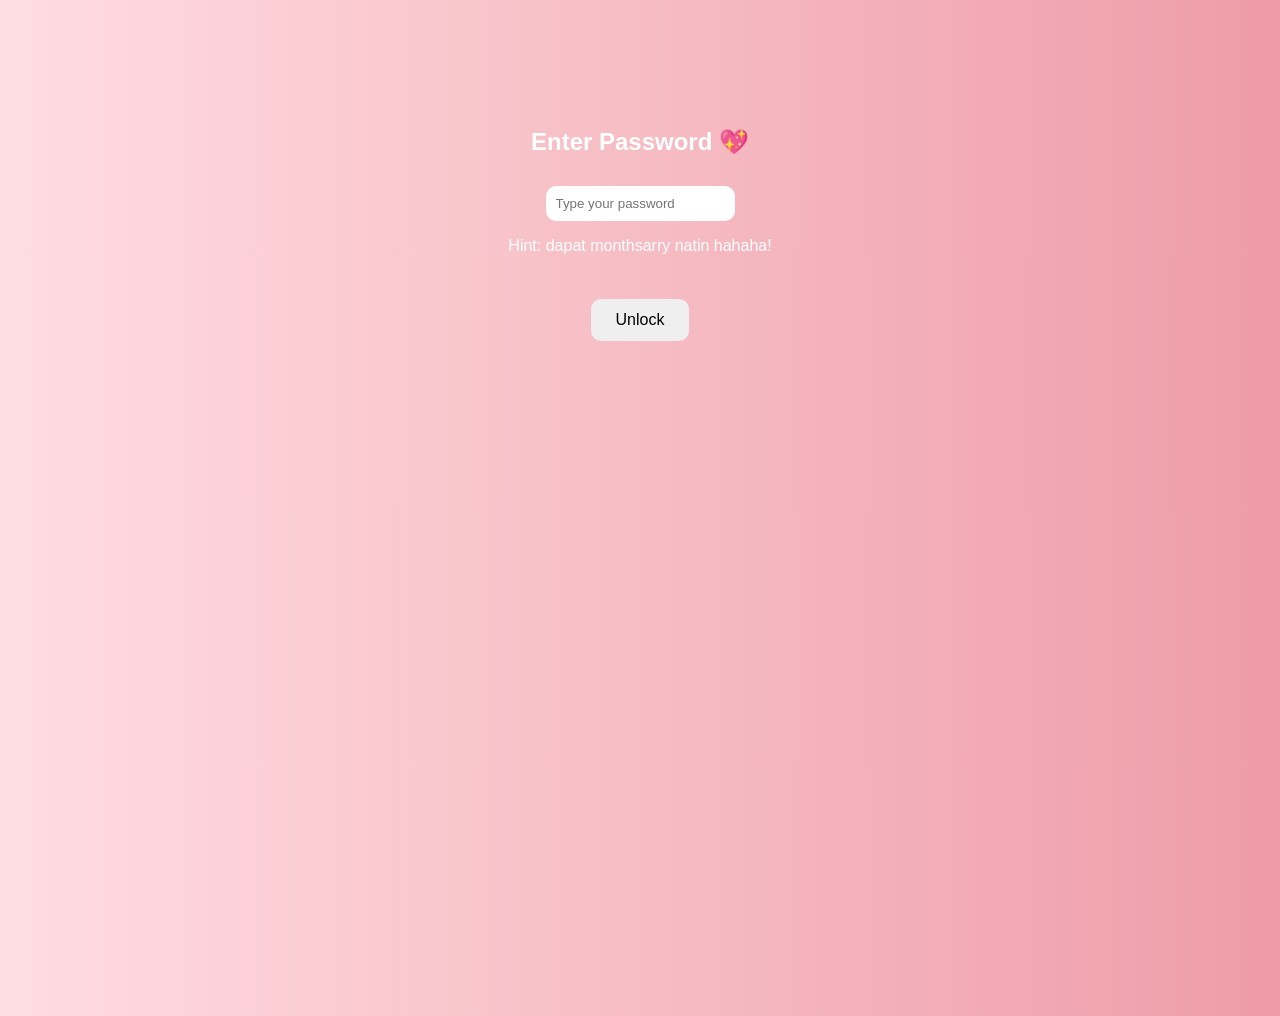
<file: index.html>
<!DOCTYPE html>
<html>
<head>
    <link rel="stylesheet" href="style.css">
    <title>Secret 💌</title>
    <meta name="viewport" content="width=device-width, initial-scale=1.0">
</head>
<body onload="document.body.classList.add('fade-in')">

<div class="box">
    <h2>Enter Password 💖</h2>
    <input type="password" id="pass" placeholder="Type your password">
    <p>Hint: dapat monthsarry natin hahaha!</p>
    <br>
    <button onclick="check()">Unlock</button>
</div>

<script>
function check(){
    const password = "011824"; // palitan mo ng monthsarry nyo
    const inputVal = document.getElementById("pass").value;

    if(inputVal === password){

        // redirect to page2
        window.location.href = "page2.html";
    } else {
        alert("Wrong password 😜");
    }
}   
</script>

</body>
</html>
</file>
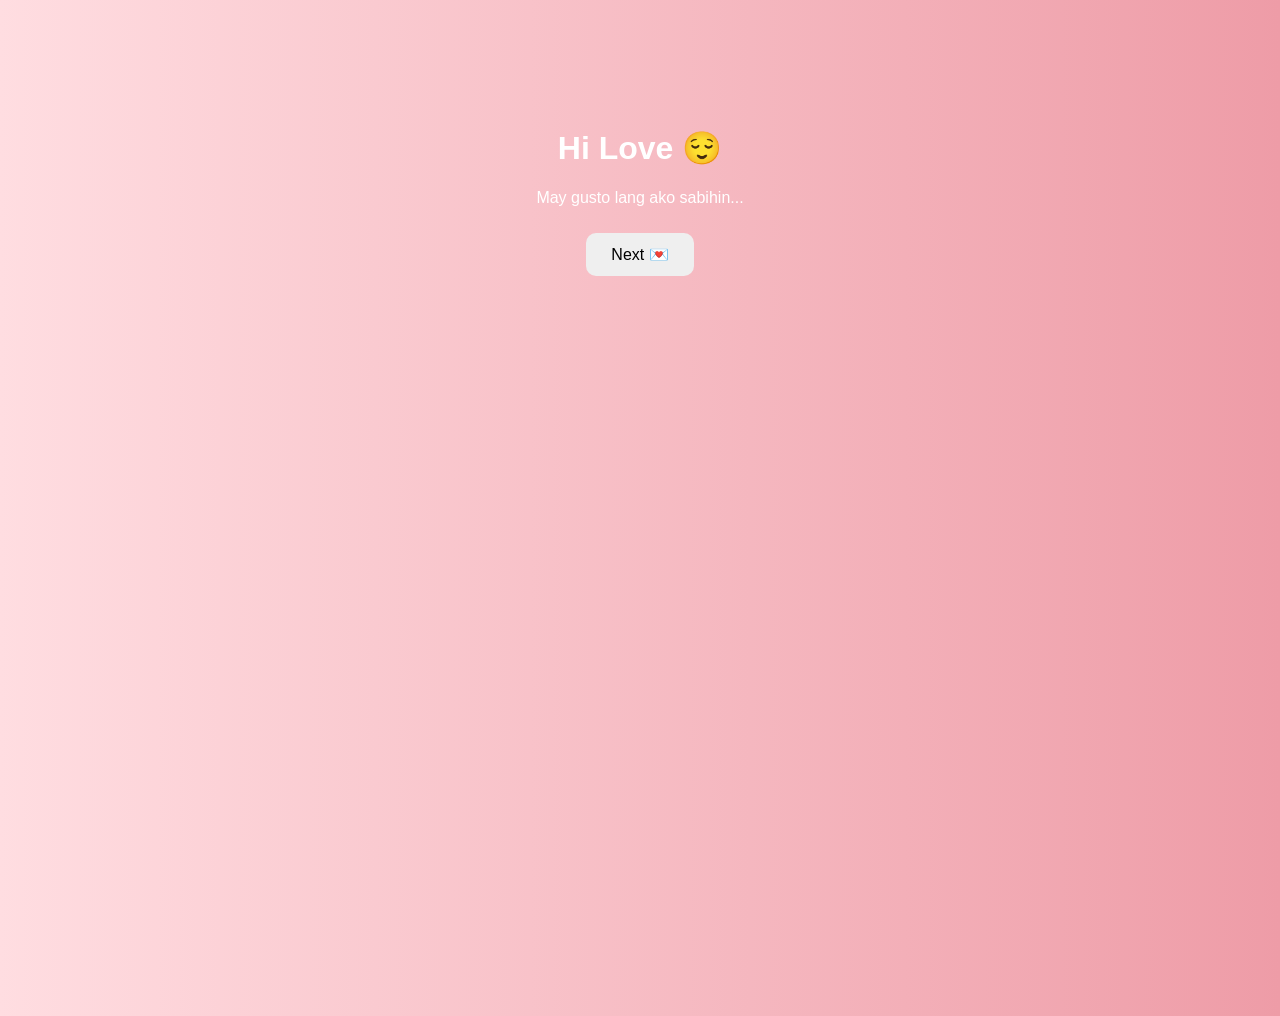
<file: page2.html>
<!DOCTYPE html>
<html>
<head>
    <link rel="stylesheet" href="style.css">
    <title>Hi Love 💕</title>
    <meta name="viewport" content="width=device-width, initial-scale=1.0">
</head>
<body onload="document.body.classList.add('fade-in')">

<h1>Hi Love 😌</h1>
<p>May gusto lang ako sabihin...</p>
<button onclick="nextPage()">Next 💌</button>

<!-- Audio element outside script -->
<audio id="bgMusic" src="music.mp3" loop></audio>

<script>
    
function nextPage(){
    // Play music first
    const music = document.getElementById('bgMusic');
    music.volume = 0.5; // optional, 50% volume
    music.play().catch(e => console.log("Autoplay blocked")); // in case mobile browser

    // Then go to page3
    window.location.href = "page3.html";
}
</script>

</body>
</html>
</file>
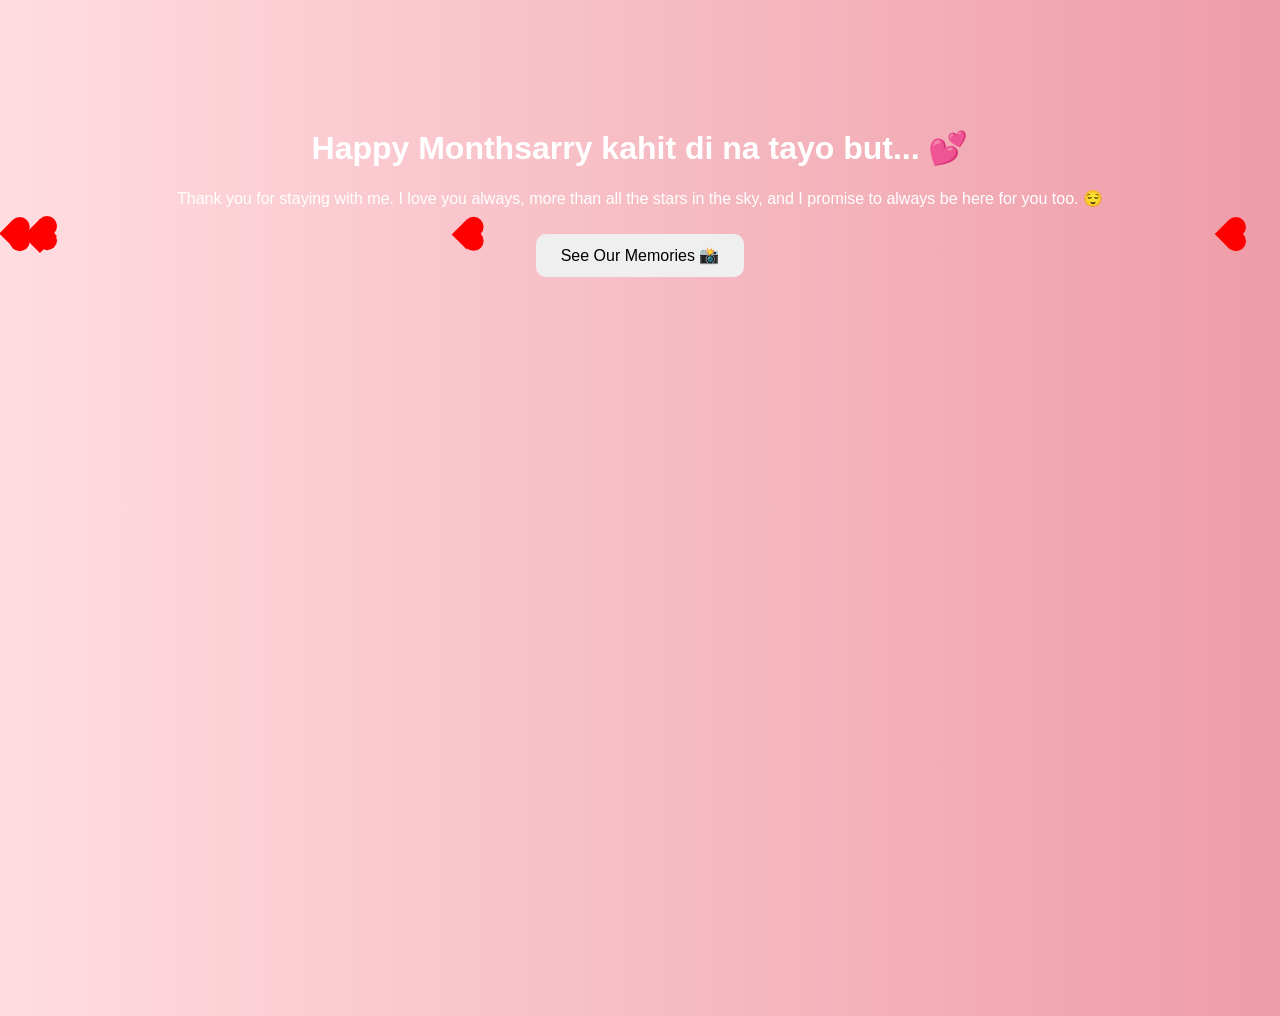
<file: page3.html>
<!DOCTYPE html>
<html>
<head>
    <link rel="stylesheet" href="style.css">
    <title>Happy Monthsarry 💖</title>
    <meta name="viewport" content="width=device-width, initial-scale=1.0">
</head>
<body onload="document.body.classList.add('fade-in')">

<h1>Happy Monthsarry kahit di na tayo but... 💕</h1>
<p>Thank you for staying with me. I love you always,
    more than all the stars in the sky, and I promise to always be here for you too. 😌</p>


<!-- Floating Hearts -->
<div id="hearts"></div>

<button onclick="nextPage()">See Our Memories 📸</button>

<script>

// Hearts
function createHeart(){
    const heartsContainer = document.getElementById('hearts');
    const heart = document.createElement('div');
    heart.className = 'heart';
    heart.style.left = Math.random() * window.innerWidth + 'px';
    heart.style.width = 15 + Math.random() * 15 + 'px';
    heart.style.height = heart.style.width;
    heartsContainer.appendChild(heart);
    setTimeout(()=>heart.remove(), 4000);
}
setInterval(createHeart, 300);

function nextPage(){
    window.location.href = "page4.html";
}
</script>

</body>
</html>
</file>
<file: style.css>
/* General Body */
body {
    font-family: Arial, sans-serif;
    text-align: center;
    padding-top: 100px;
    color: white;
    transition: all 1s ease-in-out;
    opacity: 0; /* fade-in effect */
    background: linear-gradient(to right, #ffdde1, #ee9ca7);
    min-height: 100vh;
}

body.fade-in {
    opacity: 1;
}

/* Inputs & Buttons */
input {
    padding: 10px;
    border-radius: 10px;
    border: none;
    margin-top: 10px;
}

button {
    padding: 10px 20px;
    border-radius: 10px;
    border: none;
    margin-top: 10px;
    cursor: pointer;
}

/* Floating Hearts (optional for later) */
.heart {
    width: 15px;
    height: 15px;
    position: absolute;
    background: red;
    transform: rotate(45deg);
    animation: floatUp 4s linear infinite;
}
.heart::before,
.heart::after {
    content: '';
    width: 20px;
    height: 20px;
    background: red;
    border-radius: 50%;
    position: absolute;
}
.heart::before { top: -10px; left: 0; }
.heart::after { left: 10px; top: 0; }
@keyframes floatUp {
    0% { transform: translateY(0) rotate(45deg); opacity:1; }
    100% { transform: translateY(-500px) rotate(45deg); opacity:0; }
}

/* Gallery Grid */
.gallery {
    display: grid;
    grid-template-columns: repeat(3, 1fr);
    gap: 10px;
    justify-items: center;
    padding: 20px;
}

.gallery img {
    width: 100%;
    max-width: 150px;
    border-radius: 15px;
    cursor: pointer;
    transition: all 0.8s ease-in-out;
}

.gallery img:hover {
    transform: scale(1.1);
}

/* Paper row (picture + essay container) */
.paper-row {
    display: flex;
    align-items: flex-start;
    justify-content: center;
    padding: 20px;
    opacity: 0;
    transform: translateY(20px);
    transition: all 0.5s ease-in-out;
}

@media only screen and (max-width: 600px) {
    .paper-row {
        flex-direction: column;  /* vertical layout */
        align-items: center;
    }

    .paper-row img {
        margin: 0 0 20px 0;  /* picture sa taas, spacing pababa */
        max-width: 80%;     /* mas akma sa screen */
    }

    .paper-container {
        width: 90%;         /* mas malapad sa maliit na screen */
    }
}

.paper-row.show {
    opacity: 1;
    transform: translateY(0);
}

/* Paper container (essay message) */
.paper-container {
    color: #333; /* text color dark for visibility */
    background: #fff8dc;
    padding: 20px;
    border-radius: 15px;
    box-shadow: 0 10px 25px rgba(0,0,0,0.3);
    position: relative;
    transition: all 0.5s ease-in-out;
    width: 90%; max-width: 400px;
}

/* Close button */
.paper-container .close-btn {
    position: absolute;
    top: 50px;
    right: -25px;
    transform: translateY(-50%); 
    border: none;
    background: #ff6b81;
    font-size: 22px;
    cursor: pointer;
    padding: 5px 10px;
    border-radius: 50%;
    box-shadow: 0 4px 8px rgba(0,0,0,0.2);
    transition: all 0.3s ease-in-out;
}

/* Typewriter effect for essay text */
.typewriter span {
    display: inline-block; /* fixed the typo */
    opacity: 0;
    animation: typewriter 0.05s forwards;
}

.typewriter {
    line-height: 1.6;       /* para may spacing sa taas-baba */
    white-space: pre-wrap;  /* para mag-respect ng spaces at line breaks */
    word-wrap: break-word;  /* para di lumabas sa box yung sobrang haba */
}

@keyframes typewriter {
    to { opacity: 1; }
}

/* Selected image in paper row */
.paper-row img {
    flex-wrap: wrap;
    max-width: 250px;
    border-radius: 15px;
    margin-right: 20px;
    transition: all 0.5s ease-in-out;
}

/* Exit overlay */
#exitOverlay {
    position: fixed;
    top:0;
    left:0;
    width:100%;
    height:100%;
    background:black;
    color:white;
    display:flex;
    justify-content:center;
    align-items:center;
    font-size: 5vw;
    opacity:0;
    pointer-events:none;
    transition: opacity 1s ease-in-out;
    z-index: 9999;
}
#exitOverlay.active {
    opacity:1;
    pointer-events:auto;
}

#exitBtn {
    position: fixed;
    top: 20px;
    right: 20px;
    padding: 10px 15px;
    border-radius: 10px;
    background: #ff6b81;
    color: white;
    border: none;
    cursor: pointer;
    z-index: 10000;
}
#exitBtn:hover {
    background: #ff4b61;
}

button {
    padding: 12px 25px;
    font-size: 1em;

}
</file>
